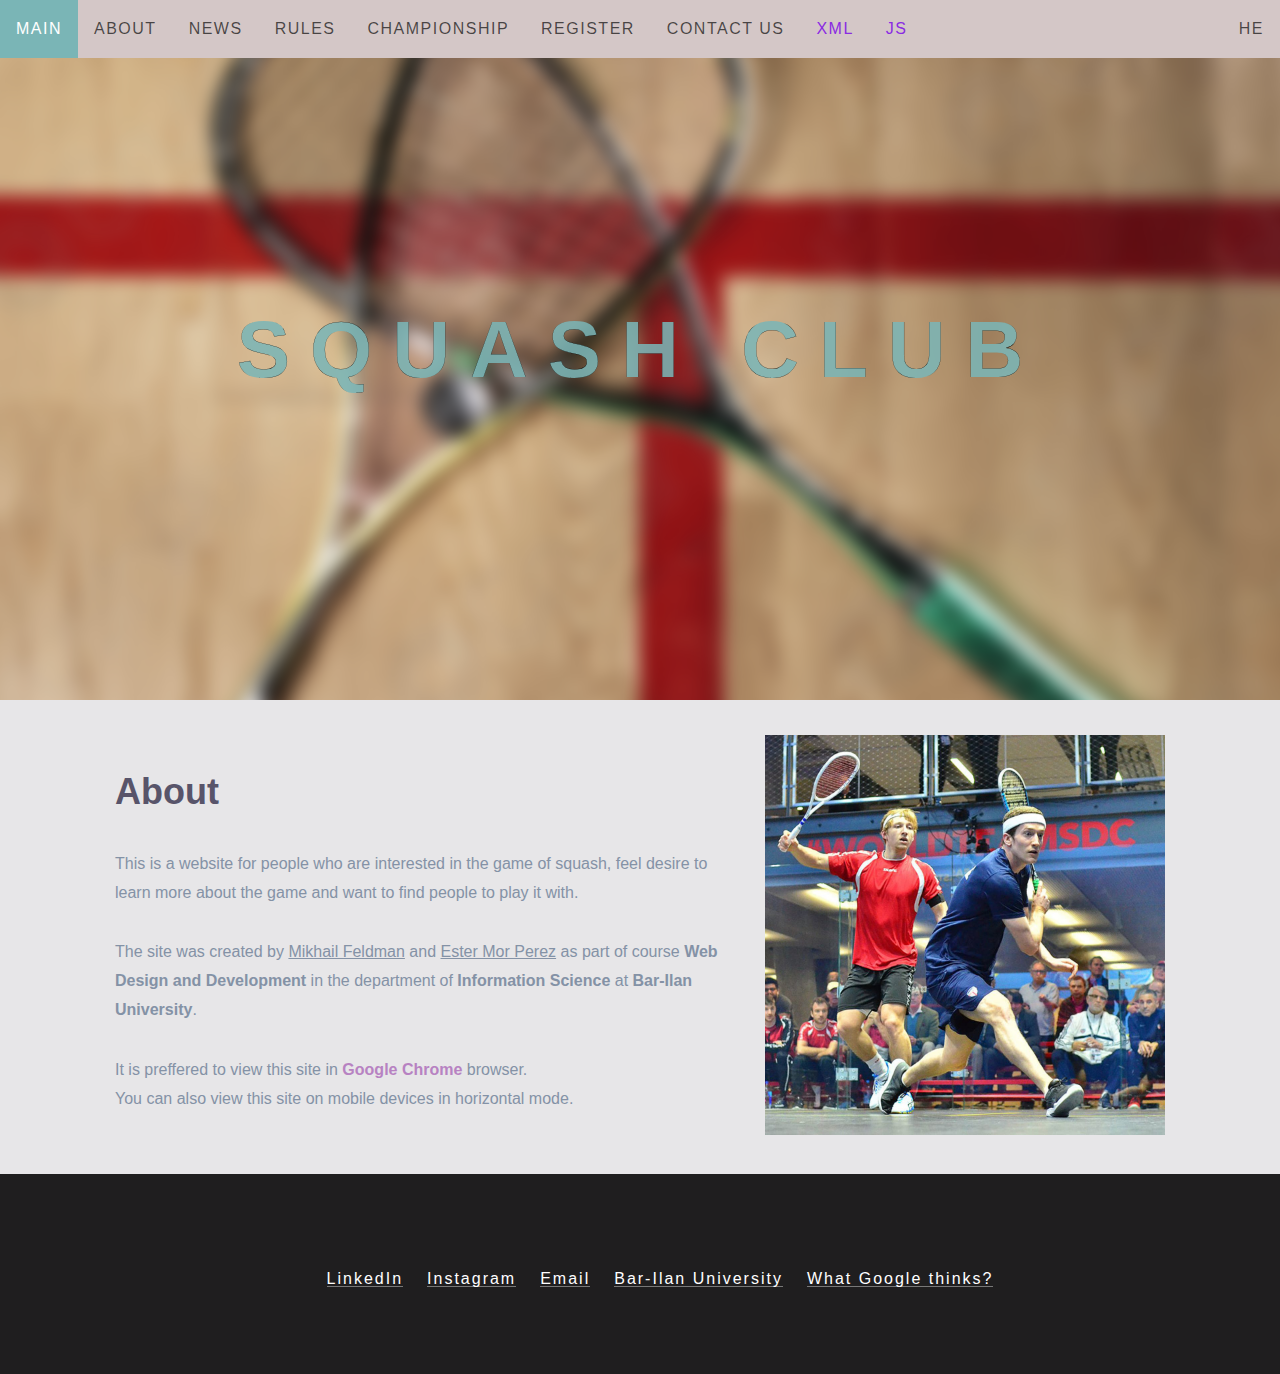
<file: index.html>
<!DOCTYPE html>
<html lang="en">
<head>
    <meta charset="UTF-8">
    <meta http-equiv="X-UA-Compatible" content="IE=edge">
    <meta name="viewport" content="width=device-width, initial-scale=1.0">
    <title>Squash Club site main page</title>
    <link rel="stylesheet" href="css/styles.css">
    <link rel="stylesheet" href="css/header.css">
    <link rel="stylesheet" href="css/footer.css">
    
</head>
<body>
    <ul class="header" id="myheader">
        <li><a class="active" href="#main">MAIN</a></li>
        <li><a href="#about">ABOUT</a></li>
        <li><a href="news.html">NEWS</a></li>
        <li><a href="rules.html">RULES</a></li>
        <li><a href="championship.html">CHAMPIONSHIP</a></li>
        <li><a href="register.html">REGISTER</a></li>
        <li><a href="#contacts">CONTACT US</a></li>
        <li><a style="color:blueviolet"  href="rules_with_xml.html">XML</a></li>
        <li><a style="color:blueviolet"  href="js_task.html">JS</a></li>
        <li class="language"><a href="main_hebrew.html">HE</a></li>
        <li a class="icon" onclick="menu_function()"><div></div><div></div><div></div></li>
    </ul>
    <div class="landing_image_box" id="main">
        <div class="landing_image"> </div>
        <div class="landing_text">
            <h1>SQUASH CLUB</h1>
        </div>
    </div> 

    <div class="bg-gray" id="about">
        <div class="fieldbox two_column_box">
            <div class="two_column_equal">
                <h2 class="heading_title">About</h2>
                <p>This is a website for people who are interested in the game of squash, 
                    feel desire to learn more about the game and 
                    want to find people to play it with. </p>
                <p> The site was created by <u>Mikhail Feldman</u> and <u>Ester Mor Perez</u> as part of course
                    <b>Web Design and Development</b> in the department 
                    of <b>Information Science</b> at <b>Bar-Ilan University</b>. 
                </p>
                <p>It is preffered to view this site in <span style="color:#b782c2"><b>Google&nbsp;Chrome</b></span> browser.<br>
                    You can also view this site on mobile devices in horizontal mode.</p>
            </div>
            <div class="two_column_equal">
                <img src="media/squash_game_1.jpeg" alt="Squash Game" class="align_to_center">
            </div>  
            </div>
    </div>

    <!-- page footer -->
    <div class="bg-black" id="contacts">
        <footer class="footer">
            <ul>
                <li><a href="https://www.linkedin.com/in/mikhail-feldman/">LinkedIn</a></li>
                <li><a href="https://www.instagram.com/donmishgun/">Instagram</a></li>
                <li><a href="mailto:mail@google.com">Email</a></li>
                <li><a href="https://www.biu.ac.il/en">Bar-Ilan University</a></li>
                <li><a href="https://www.google.com/search?q=what+is+the+game+of+squash">What Google thinks?</a>
              </ul>
        </footer>
    </div>
    <script src="js/menu_function.js"></script>
</body>
</html>
</file>
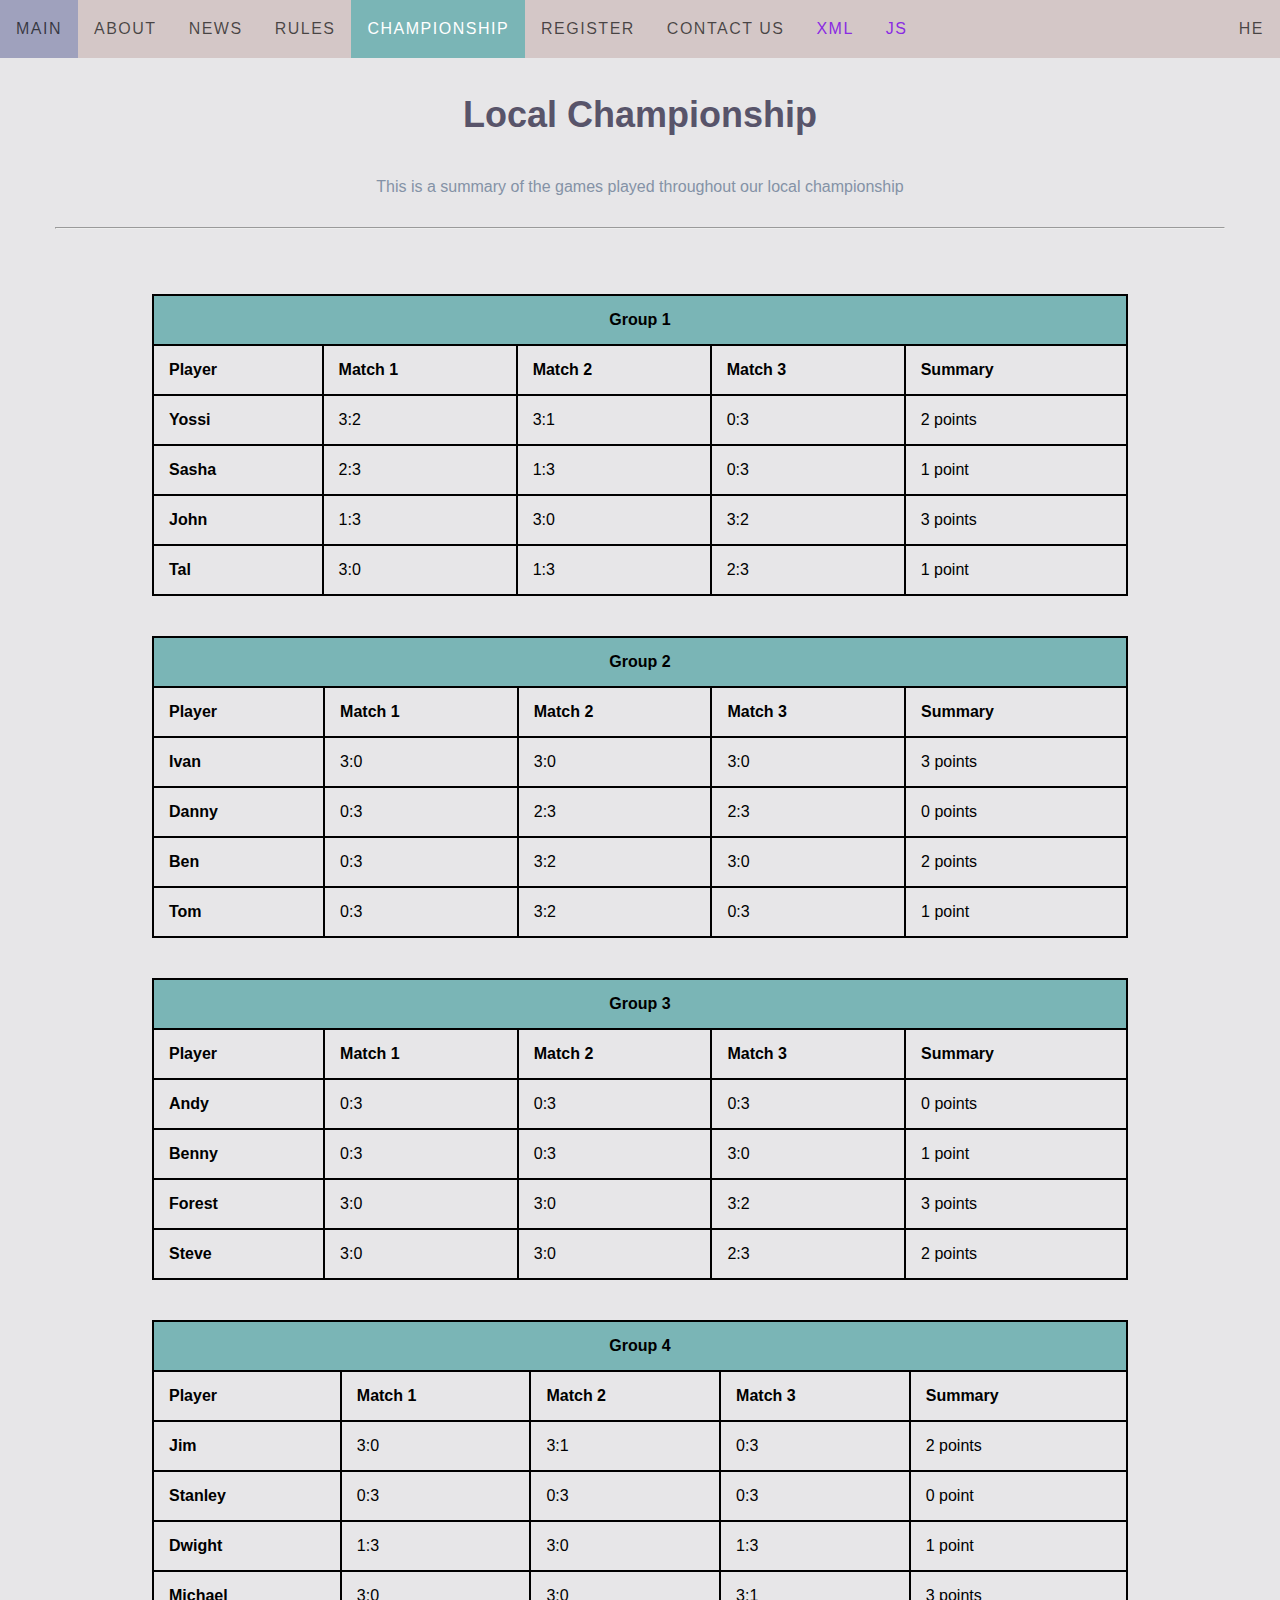
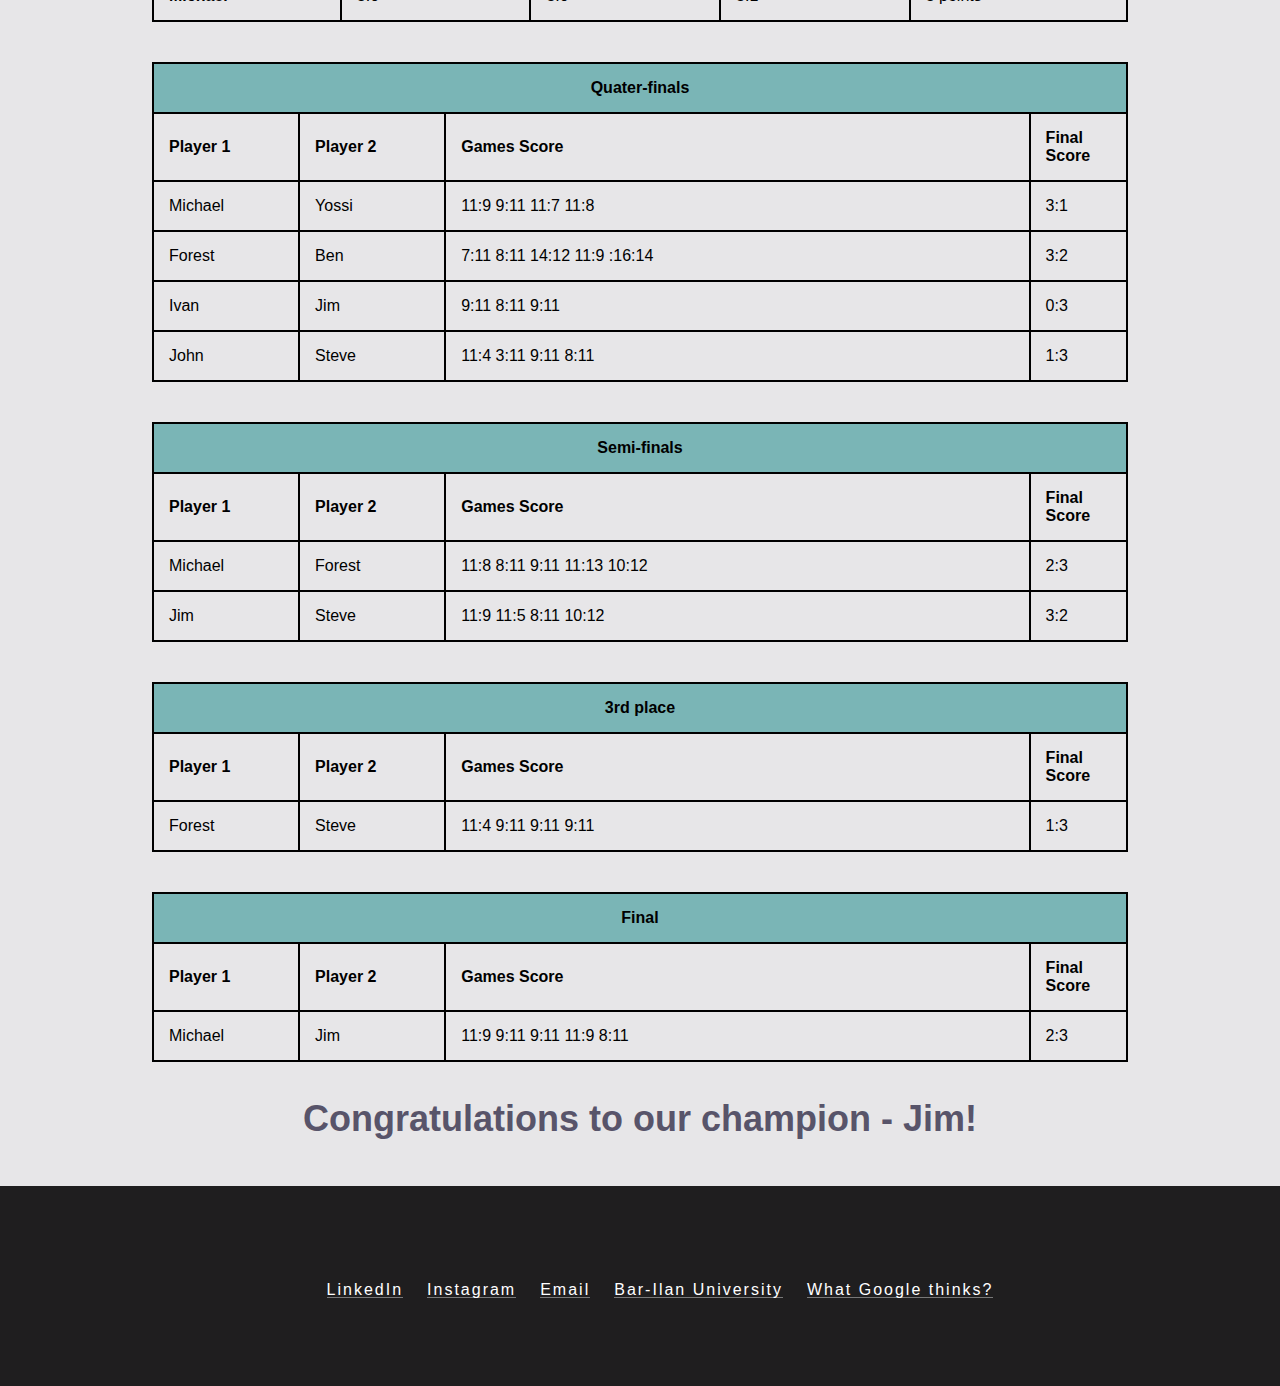
<file: championship.html>
<!DOCTYPE html>
<html lang="en">
<head>
    <meta charset="UTF-8">
    <meta http-equiv="X-UA-Compatible" content="IE=edge">
    <meta name="viewport" content="width=device-width, initial-scale=1.0">
    <title>Championship table</title>
    <link rel="stylesheet" href="css/styles.css">
    <link rel="stylesheet" href="css/header.css">
    <link rel="stylesheet" href="css/footer.css">
</head>
<body>
    <ul class="header" id="myheader">
        <li><a href="index.html">MAIN</a></li>
        <li><a href="index.html#about">ABOUT</a></li>
        <li><a href="news.html">NEWS</a></li>
        <li><a href="rules.html">RULES</a></li>
        <li><a class="active" href="championship.html">CHAMPIONSHIP</a></li>
        <li><a href="register.html">REGISTER</a></li>
        <li><a href="#contacts">CONTACT US</a></li>
        <li><a style="color:blueviolet"  href="rules_with_xml.html">XML</a></li>
        <li><a style="color:blueviolet"  href="js_task.html">JS</a></li>
        <li class="language"><a href="main_hebrew.html">HE</a></li>
        <li a class="icon" onclick="menu_function()"><div></div><div></div><div></div></li>
    </ul>
    <div class="bg-gray" style="margin-top: 58px;"> <!-- added margin-top there to start after header -->
        <div class="fieldbox">
            <h2 class="heading_title" style="text-align:center;">Local Championship</h2>
            <p style="text-align: center;">This is a summary of the games played throughout our local championship</p>
            <hr style="margin: 25px; color:#58546a70;">
        </div>
        <div class="fieldbox">
            <table>
                <tr>
                    <th colspan="5">Group 1</th>
                </tr>
                <tr>
                    <td>Player</td>
                    <td>Match 1</td>
                    <td>Match 2</td>
                    <td>Match 3</td>
                    <td>Summary</td>
                </tr>
                <tr> 
                    <td>Yossi</td>
                    <td>3:2</td>
                    <td>3:1</td>
                    <td>0:3</td>
                    <td>2 points</td>
                </tr>
                <tr>
                    <td>Sasha</td>
                    <td>2:3</td>
                    <td>1:3</td>
                    <td>0:3</td>
                    <td>1 point</td>
                </tr>
                <tr>
                    <td>John</td>
                    <td>1:3</td>
                    <td>3:0</td>
                    <td>3:2</td>
                    <td>3 points</td>
                </tr>
                <tr>
                    <td>Tal</td>
                    <td>3:0</td>
                    <td>1:3</td>
                    <td>2:3</td>
                    <td>1 point</td>
                </tr>
                
            </table>
            <table>
                <tr>
                    <th colspan="5">Group 2</th>
                </tr>
                <tr>
                    <td>Player</td>
                    <td>Match 1</td>
                    <td>Match 2</td>
                    <td>Match 3</td>
                    <td>Summary</td>
                </tr>
                <tr> 
                    <td>Ivan</td>
                    <td>3:0</td>
                    <td>3:0</td>
                    <td>3:0</td>
                    <td>3 points</td>
                </tr>
                <tr>
                    <td>Danny</td>
                    <td>0:3</td>
                    <td>2:3</td>
                    <td>2:3</td>
                    <td>0 points</td>
                </tr>
                <tr>
                    <td>Ben</td>
                    <td>0:3</td>
                    <td>3:2</td>
                    <td>3:0</td>
                    <td>2 points</td>
                </tr>
                <tr>
                    <td>Tom</td>
                    <td>0:3</td>
                    <td>3:2</td>
                    <td>0:3</td>
                    <td>1 point</td>
                </tr>
            </table>
            <table>
                <tr>
                    <th colspan="5">Group 3</th>
                </tr>
                <tr>
                    <td>Player</td>
                    <td>Match 1</td>
                    <td>Match 2</td>
                    <td>Match 3</td>
                    <td>Summary</td>
                </tr>
                <tr> 
                    <td>Andy</td>
                    <td>0:3</td>
                    <td>0:3</td>
                    <td>0:3</td>
                    <td>0 points</td>
                </tr>
                <tr>
                    <td>Benny</td>
                    <td>0:3</td>
                    <td>0:3</td>
                    <td>3:0</td>
                    <td>1 point</td>
                </tr>
                <tr>
                    <td>Forest</td>
                    <td>3:0</td>
                    <td>3:0</td>
                    <td>3:2</td>
                    <td>3 points</td>
                </tr>
                <tr>
                    <td>Steve</td>
                    <td>3:0</td>
                    <td>3:0</td>
                    <td>2:3</td>
                    <td>2 points</td>
                </tr>
            </table>
            <table>
                <tr>
                    <th colspan="5">Group 4</th>
                </tr>
                <tr>
                    <td>Player</td>
                    <td>Match 1</td>
                    <td>Match 2</td>
                    <td>Match 3</td>
                    <td>Summary</td>
                </tr>
                <tr> 
                    <td>Jim</td>
                    <td>3:0</td>
                    <td>3:1</td>
                    <td>0:3</td>
                    <td>2 points</td>
                </tr>
                <tr>
                    <td>Stanley</td>
                    <td>0:3</td>
                    <td>0:3</td>
                    <td>0:3</td>
                    <td>0 point</td>
                </tr>
                <tr>
                    <td>Dwight</td>
                    <td>1:3</td>
                    <td>3:0</td>
                    <td>1:3</td>
                    <td>1 point</td>
                </tr>
                <tr>
                    <td>Michael</td>
                    <td>3:0</td>
                    <td>3:0</td>
                    <td>3:1</td>
                    <td>3 points</td>
                </tr>
            </table>
            <table class="finals_table">
                <tr>
                    <th colspan="4">Quater-finals</th>
                </tr>
                <tr>
                    <td>Player 1</td>
                    <td>Player 2</td>
                    <td>Games Score</td>
                    <td>Final Score</td>
                </tr>
                <tr>
                    <td>Michael</td>
                    <td>Yossi</td>
                    <td>11:9 9:11 11:7 11:8</td>
                    <td>3:1</td>
                </tr>
                <tr>
                    <td>Forest</td>
                    <td>Ben</td>
                    <td>7:11 8:11 14:12 11:9 :16:14</td>
                    <td>3:2</td>
                </tr>
                <tr>
                    <td>Ivan</td>
                    <td>Jim</td>
                    <td>9:11 8:11 9:11</td>
                    <td>0:3</td>
                </tr>
                <tr>
                    <td>John</td>
                    <td>Steve</td>
                    <td>11:4 3:11 9:11 8:11</td>
                    <td>1:3</td>
                </tr>
            </table>
            <table class="finals_table">
                <tr>
                    <th colspan="4">Semi-finals</th>
                </tr>
                <tr>
                    <td>Player 1</td>
                    <td>Player 2</td>
                    <td>Games Score</td>
                    <td>Final Score</td>
                </tr>
                <tr>
                    <td>Michael</td>
                    <td>Forest</td>
                    <td>11:8 8:11 9:11 11:13 10:12</td>
                    <td>2:3</td>
                </tr>
                <tr>
                    <td>Jim</td>
                    <td>Steve</td>
                    <td>11:9 11:5 8:11 10:12 </td>
                    <td>3:2</td>
                </tr>
            </table>
            <table class="finals_table">
                <tr>
                    <th colspan="4">3rd place</th>
                </tr>
                <tr>
                    <td>Player 1</td>
                    <td>Player 2</td>
                    <td>Games Score</td>
                    <td>Final Score</td>
                </tr>
                <tr>
                    <td>Forest</td>
                    <td>Steve</td>
                    <td>11:4 9:11 9:11 9:11</td>
                    <td>1:3</td>
                </tr>
            </table>
            <table class="finals_table">
                <tr>
                    <th colspan="4">Final</th>
                </tr>
                <tr>
                    <td>Player 1</td>
                    <td>Player 2</td>
                    <td>Games Score</td>
                    <td>Final Score</td>
                </tr>
                <tr>
                    <td>Michael</td>
                    <td>Jim</td>
                    <td>11:9 9:11 9:11 11:9 8:11</td>
                    <td>2:3</td>
                </tr>
            </table>
        </div>
        <div class="fieldbox" style="padding-bottom: 30px;">
            <h2 class="heading_title" style="text-align:center;">Congratulations to our champion - Jim!</h2>
        </div>
    </div>
    <!-- page footer -->
    <div class="bg-black" id="contacts">
        <footer class="footer">
            <ul>
                <li><a href="https://www.linkedin.com/in/mikhail-feldman/">LinkedIn</a></li>
                <li><a href="https://www.instagram.com/donmishgun/">Instagram</a></li>
                <li><a href="mailto:mail@google.com">Email</a></li>
                <li><a href="https://www.biu.ac.il/en">Bar-Ilan University</a></li>
                <li><a href="https://www.google.com/search?q=what+is+the+game+of+squash">What Google thinks?</a>
              </ul>
        </footer>
    </div>
    <script src="js/menu_function.js"></script>
</body>
</html>
</file>
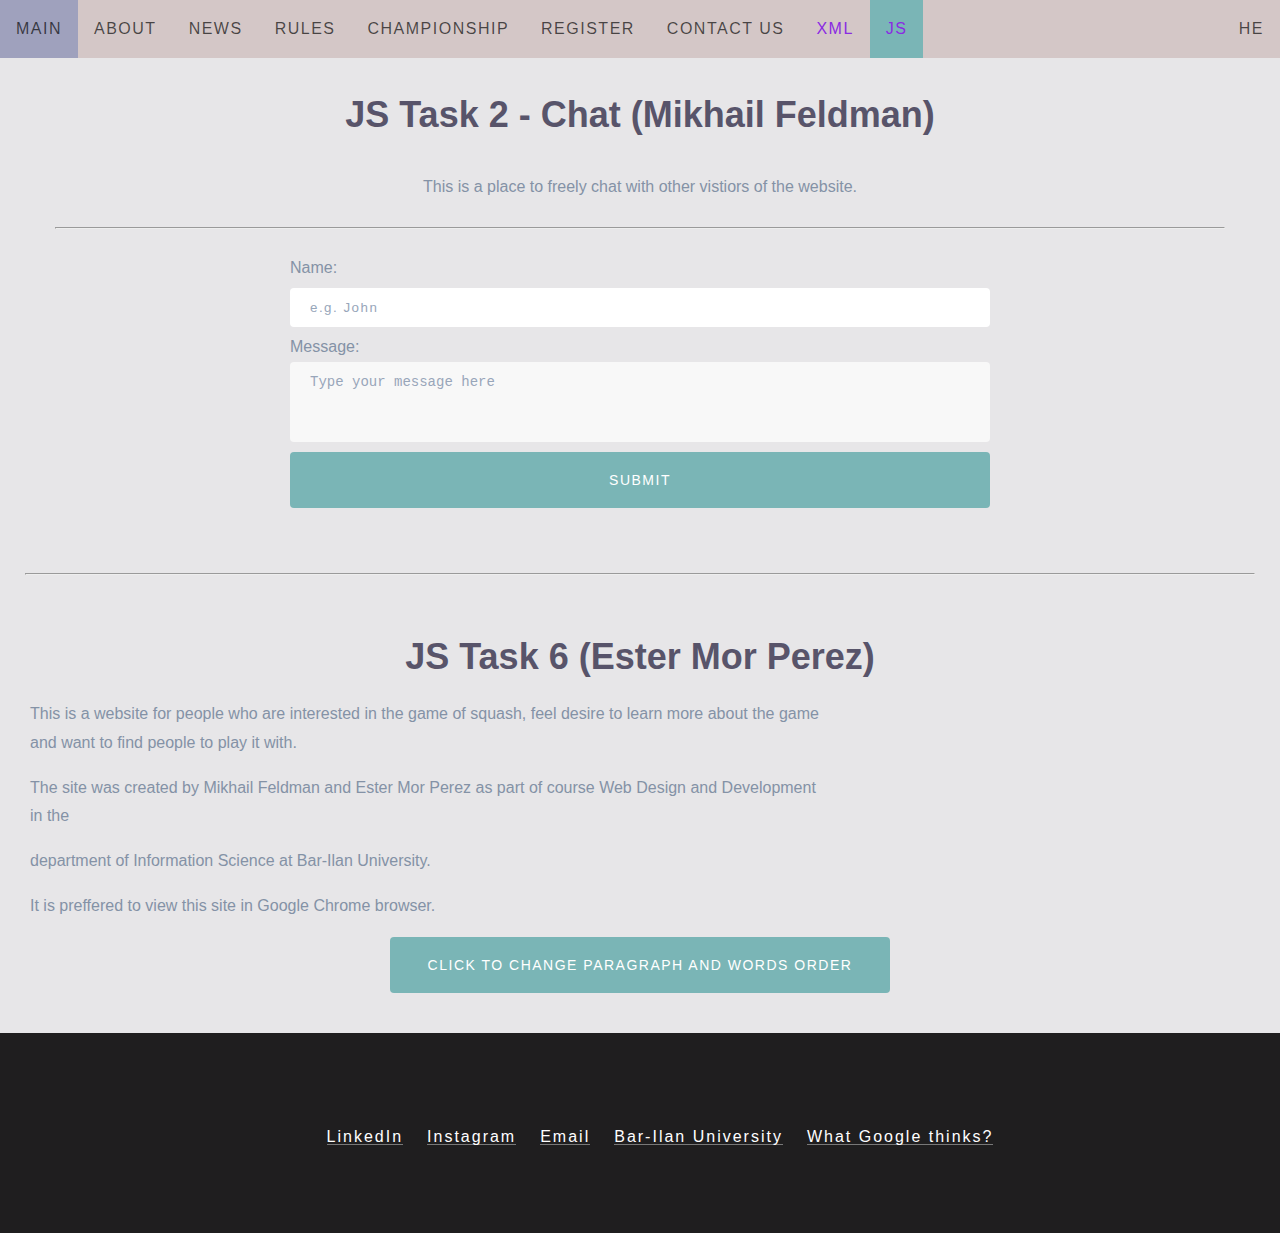
<file: js_task.html>
<!DOCTYPE html>
<html lang="en">
<head>
    <meta charset="UTF-8">
    <meta http-equiv="X-UA-Compatible" content="IE=edge">
    <meta name="viewport" content="width=device-width, initial-scale=1.0">
    <title>JS tasks</title>
    <link rel="stylesheet" href="css/styles.css">
    <link rel="stylesheet" href="css/header.css">
    <link rel="stylesheet" href="css/footer.css">
    <link rel="stylesheet" href="css/forms.css">
    <link rel="stylesheet" href="css/js_page_style.css">
</head>
<body>
    <ul class="header" id="myheader">
        <li><a href="index.html">MAIN</a></li>
        <li><a href="index.html#about">ABOUT</a></li>
        <li><a href="news.html">NEWS</a></li>
        <li><a href="rules.html">RULES</a></li>
        <li><a href="championship.html">CHAMPIONSHIP</a></li>
        <li><a href="register.html">REGISTER</a></li>
        <li><a href="#contacts">CONTACT US</a></li>
        <li><a style="color:blueviolet" href="rules_with_xml.html">XML</a></li>
        <li><a style="color:blueviolet" class="active" href="js_task.html">JS</a></li>
        <li class="language"><a href="main_hebrew.html">HE</a></li>
        <li a class="icon" onclick="menu_function()"><div></div><div></div><div></div></li>

    </ul>

    <!-- field with general information -->
    <div class="bg-gray" style="margin-top: 58px;  min-height: 75vh;"> <!-- added margin-top there to start after header -->
        <div class="fieldbox">
            <h2 class="heading_title" style="text-align:center;"> JS Task 2 - Chat (Mikhail Feldman)</h2>
            <p style="text-align: center;">This is a place to freely chat with other vistiors of the website.</p>
            <hr style="margin: 25px; color:#58546a70;">
        </div>
        <div class="fieldbox">
            <form id="chatform" class="form1" method="GET"> 
                <label for=chat_name>Name: </label> 
                <input type="text" name=chat_name id=chat_name maxlength="20" title="e.g. John" placeholder="e.g. John" required /> <br> 
                <label for="chatmessage">Message:</label>
                <textarea id=chatmessage name="chatmessage" placeholder="Type your message here" required></textarea>
                <!-- <button id=sendchatmessage>SEND</button> -->
                <input type=submit value="SUBMIT" id="submit_main_form" />
            </form>
            <div class="chatlog" id=chatlog>
            </div>
        </div>
        <hr style="margin: 25px; color:#58546a70;">
        <div class="fieldbox">
            <h2 class="heading_title" style="text-align:center;">JS Task 6 (Ester Mor Perez)</h2>
        <div id="con" class="longtext" style="max-width: 800px;">
                <p style="padding-top:0px;"> This is a website for people who are interested in the game of squash, feel desire to learn more about the game and want to find people to play it with.</p>
                <p style="padding-top:0px;"> The site was created by Mikhail Feldman and Ester Mor Perez as part of course Web Design and Development in the </p>
                <p style="padding-top:0px;"> department of Information Science at Bar-Ilan University. </p>
                <p style="padding-top:0px;"> It is preffered to view this site in Google Chrome browser. </p>
            </div>
            <div style="text-align: center;"> 
                <button class="taskbutton" onclick=reverseChildren(con)>CLICK TO CHANGE PARAGRAPH AND WORDS ORDER</button> 
            </div>
        </div>
    </div>
    <!-- page footer -->
    <div class="bg-black" id="contacts">
        <footer class="footer">
            <ul>
                <li><a href="https://www.linkedin.com/in/mikhail-feldman/">LinkedIn</a></li>
                <li><a href="https://www.instagram.com/donmishgun/">Instagram</a></li>
                <li><a href="mailto:mail@google.com">Email</a></li>
                <li><a href="https://www.biu.ac.il/en">Bar-Ilan University</a></li>
                <li><a href="https://www.google.com/search?q=what+is+the+game+of+squash">What Google thinks?</a>
                </ul>
        </footer>
    </div>
    <script src="js/js_task2.js"></script>
    <script src="js/js_task6.js"></script>
    <script src="js/menu_function.js"></script>

</body>
</html>
</file>
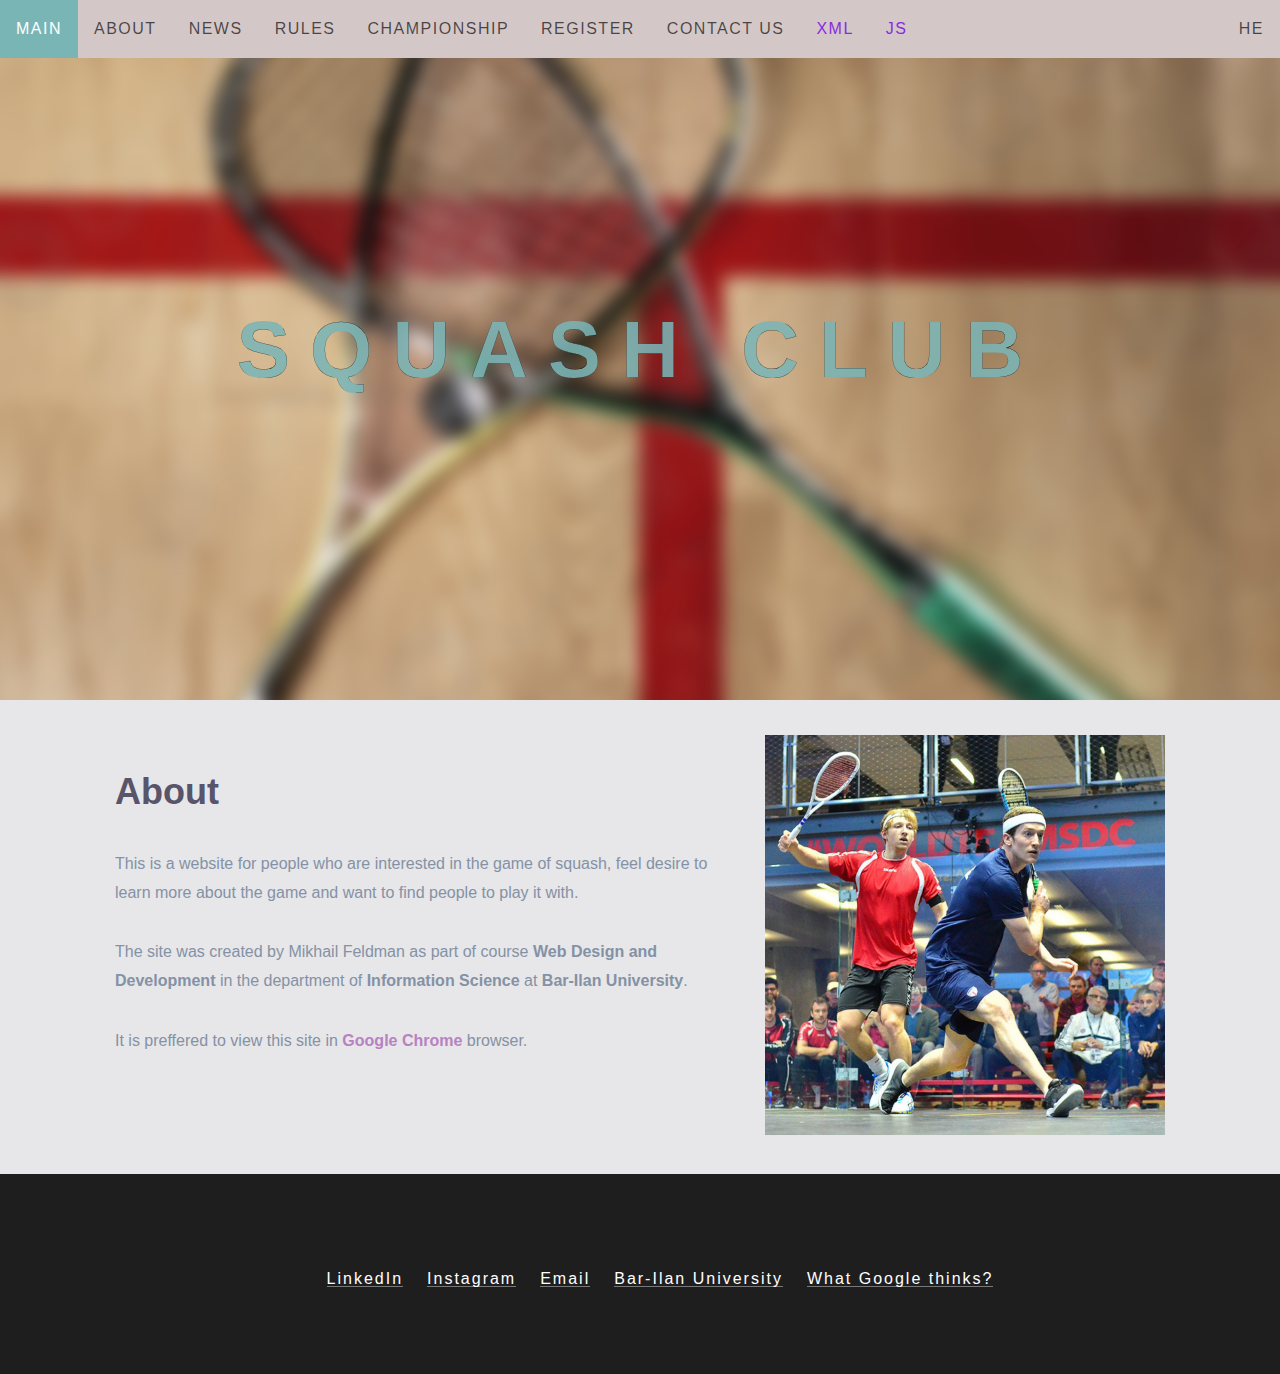
<file: main.html>
<!DOCTYPE html>
<html lang="en">
<head>
    <meta charset="UTF-8">
    <meta http-equiv="X-UA-Compatible" content="IE=edge">
    <meta name="viewport" content="width=device-width, initial-scale=1.0">
    <title>Squash Club site main page</title>
    <link rel="stylesheet" href="css/styles.css">
    <link rel="stylesheet" href="css/header.css">
    <link rel="stylesheet" href="css/footer.css">
    
</head>
<body>
    <ul class="header">
        <li><a class="active" href="#main">MAIN</a></li>
        <li><a href="#about">ABOUT</a></li>
        <li><a href="news.html">NEWS</a></li>
        <li><a href="rules.html">RULES</a></li>
        <li><a href="championship.html">CHAMPIONSHIP</a></li>
        <li><a href="register.html">REGISTER</a></li>
        <li><a href="#contacts">CONTACT US</a></li>
        <li><a style="color:blueviolet"  href="rules_with_xml.html">XML</a></li>
        <li><a style="color:blueviolet"  href="js_task.html">JS</a></li>
        <li style="float:right"><a href="main_hebrew.html">HE</a></li>
    </ul>
    <div class="landing_image_box" id="main">
        <div class="landing_image"> </div>
        <div class="landing_text">
            <h1>SQUASH CLUB</h1>
        </div>
    </div> 

    <div class="bg-gray" id="about">
        <div class="fieldbox two_column_box">
            <div class="two_column_equal">
                <h2 class="heading_title">About</h2>
                <p>This is a website for people who are interested in the game of squash, 
                    feel desire to learn more about the game and 
                    want to find people to play it with. </p>
                <p> The site was created by Mikhail Feldman as part of course
                    <b>Web Design and Development</b> in the department 
                    of <b>Information Science</b> at <b>Bar-Ilan University</b>. 
                </p>
                <p>It is preffered to view this site in <span style="color:#b782c2"><b>Google&nbsp;Chrome</b></span> browser.</p>
            </div>
            <div class="two_column_equal">
                <img src="media/squash_game_1.jpeg" alt="Squash Game" class="align_to_center">
            </div>  
            </div>
    </div>

    <!-- page footer -->
    <div class="bg-black" id="contacts">
        <footer class="footer">
            <ul>
                <li><a href="https://www.linkedin.com/in/mikhail-feldman/">LinkedIn</a></li>
                <li><a href="https://www.instagram.com/donmishgun/">Instagram</a></li>
                <li><a href="mailto:mail@google.com">Email</a></li>
                <li><a href="https://www.biu.ac.il/en">Bar-Ilan University</a></li>
                <li><a href="https://www.google.com/search?q=what+is+the+game+of+squash">What Google thinks?</a>
              </ul>
        </footer>
    </div>

</body>
</html>
</file>
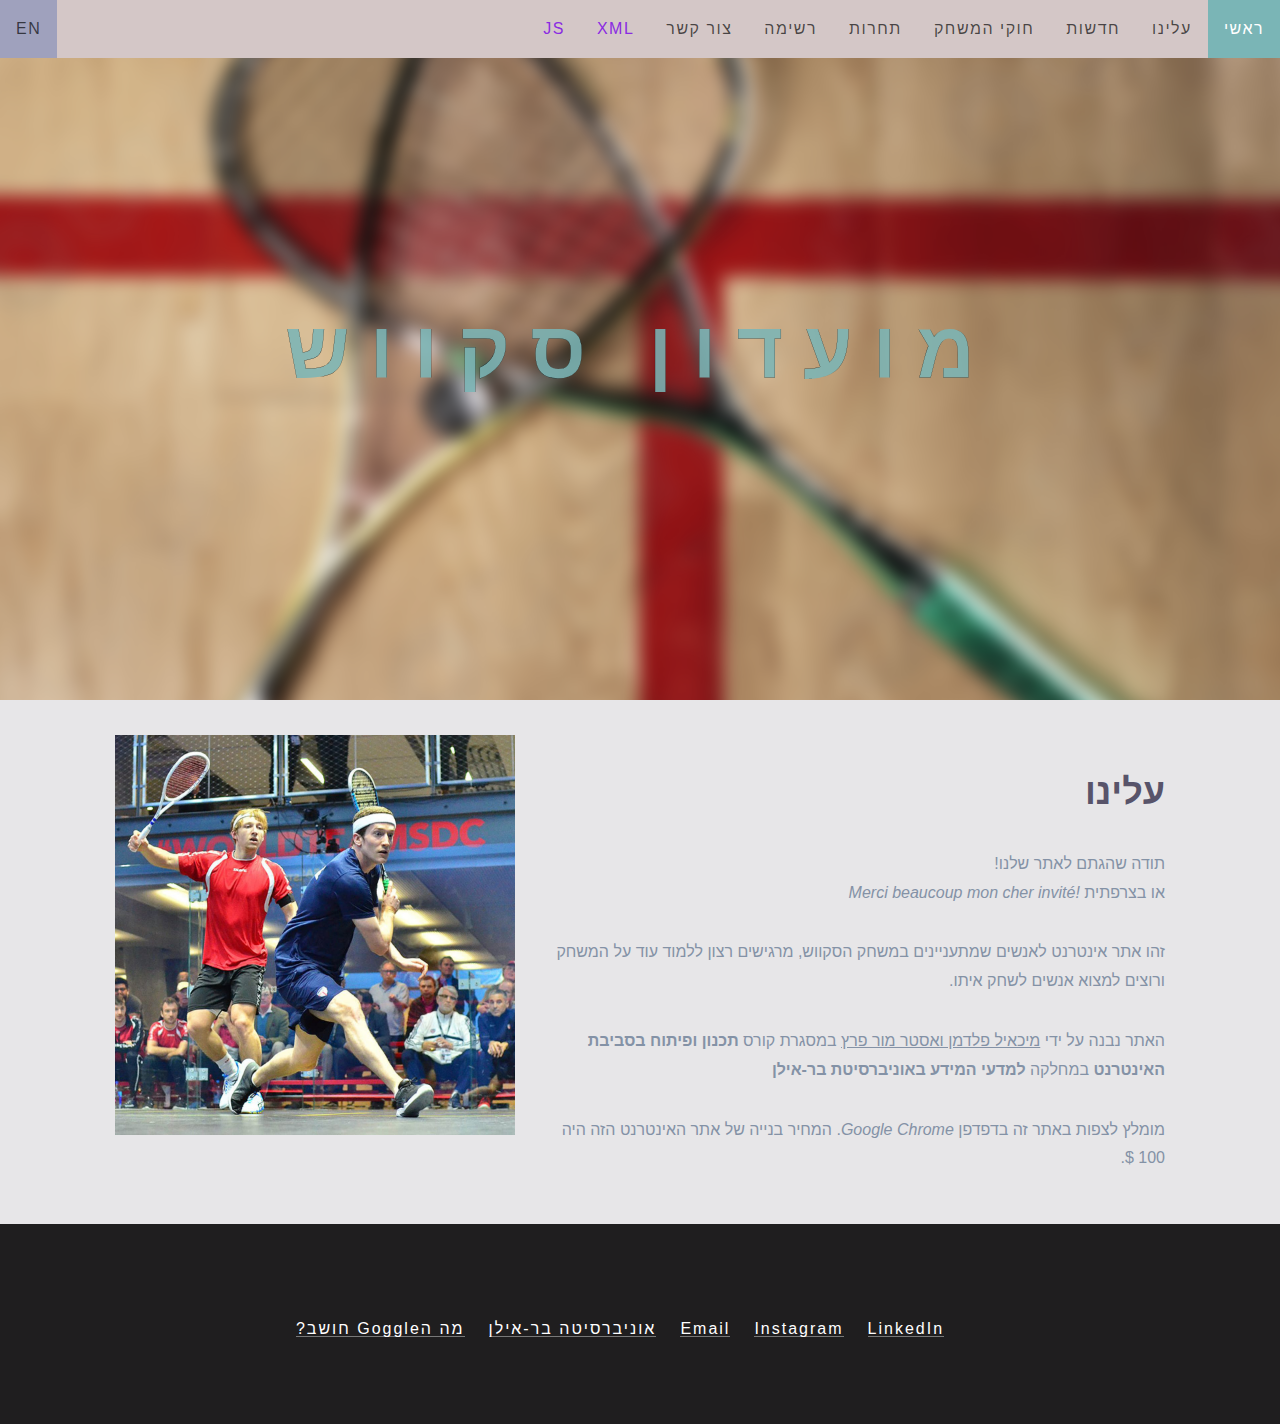
<file: main_hebrew.html>
<!DOCTYPE html>
<html lang="he" dir="rtl">
<head>
    <meta charset="UTF-8">
    <meta http-equiv="X-UA-Compatible" content="IE=edge">
    <meta name="viewport" content="width=device-width, initial-scale=1.0">
    <title>מועדון סקווש</title>
    <link rel="stylesheet" href="css/styles.css">
    <link rel="stylesheet" href="css/header.css">
    <link rel="stylesheet" href="css/footer.css">
</head>
<body>
    <ul class="header hebrew_menu" id="myheader" >
        <li><a class="active" href="main_hebrew.html">ראשי</a></li>
        <li><a href="#about">עלינו</a></li>
        <li><a href="news.html">חדשות</a></li>
        <li><a href="rules.html">חוקי המשחק</a></li>
        <li><a href="championship.html">תחרות</a></li>
        <li><a href="register.html">רשימה</a></li>
        <li><a href="#contacts">צור קשר</a></li>
        <li><a style="color:blueviolet" href="rules_with_xml.html">XML</a></li>
        <li><a style="color:blueviolet"  href="js_task.html">JS</a></li>
        <li class="left_object"><a href="index.html">EN</a></li>
        <li a class="icon left_object"  onclick="menu_function()"><div></div><div></div><div></div></li>
    </ul>
    <!-- <ul class="header" id="myheader">
        <li><a class="active" href="#main">MAIN</a></li>
        <li><a href="#about">ABOUT</a></li>
        <li><a href="news.html">NEWS</a></li>
        <li><a href="rules.html">RULES</a></li>
        <li><a href="championship.html">CHAMPIONSHIP</a></li>
        <li><a href="register.html">REGISTER</a></li>
        <li><a href="#contacts">CONTACT US</a></li>
        <li><a style="color:blueviolet"  href="rules_with_xml.html">XML</a></li>
        <li><a style="color:blueviolet"  href="js_task.html">JS</a></li>
        <li class="language"><a href="main_hebrew.html">HE</a></li>
        <li a class="icon" onclick="menu_function()"><div></div><div></div><div></div></li>
    </ul> -->
    <div class="landing_image_box" id="main">
        <div class="landing_image"> </div>
        <div class="landing_text">
            <h1>מועדון סקווש</h1>
        </div>
    </div>
    <div class="bg-gray" id="about">
        
        <div class="fieldbox two_column_box">
            <div class="two_column_equal">
                <h2 class="heading_title">עלינו</h2>
                <p>תודה שהגתם לאתר שלנו!<br> או בצרפתית <bdo dir=ltr lang="fr"><i>Merci beaucoup mon cher invité!</i></bdo></p>
                <p>זהו אתר אינטרנט לאנשים שמתעניינים במשחק הסקווש, מרגישים רצון ללמוד עוד על המשחק ורוצים למצוא אנשים לשחק איתו.</p>
                <p> האתר נבנה על ידי <u>מיכאיל פלדמן ואסטר מור פרץ</u> במסגרת קורס <b> תכנון ופיתוח בסביבת האינטרנט </b>במחלקה<b> למדעי המידע באוניברסיטת בר-אילן</b>
                </p>
                <p>מומלץ לצפות באתר זה בדפדפן <i>Google&nbsp;Chrome</i>. 
                 המחיר בנייה של אתר האינטרנט הזה היה 100 &lrm;$. </p>
            </div>
            <div class="two_column_equal">
                <img src="media/squash_game_1.jpeg" alt="משחק סקווש" class="align_to_center">
            </div>  
            </div>
    </div> 
    <!-- page footer -->
    <div class="bg-black" id="contacts">
        <footer class="footer">
            <ul>
                <li><a href="https://www.linkedin.com/in/mikhail-feldman/">LinkedIn</a></li>
                <li><a href="https://www.instagram.com/donmishgun/">Instagram</a></li>
                <li><a href="mailto:mail@google.com">Email</a></li>
                <li><a href="https://www.biu.ac.il/en">אוניברסיטה בר-אילן</a></li>
                <li><a href="https://www.google.com/search?q=what+is+the+game+of+squash">מה הGoggle חושב?</a>
              </ul>
        </footer>
    </div>
    <script src="js/menu_function.js"></script>
</body>
</html>
</file>
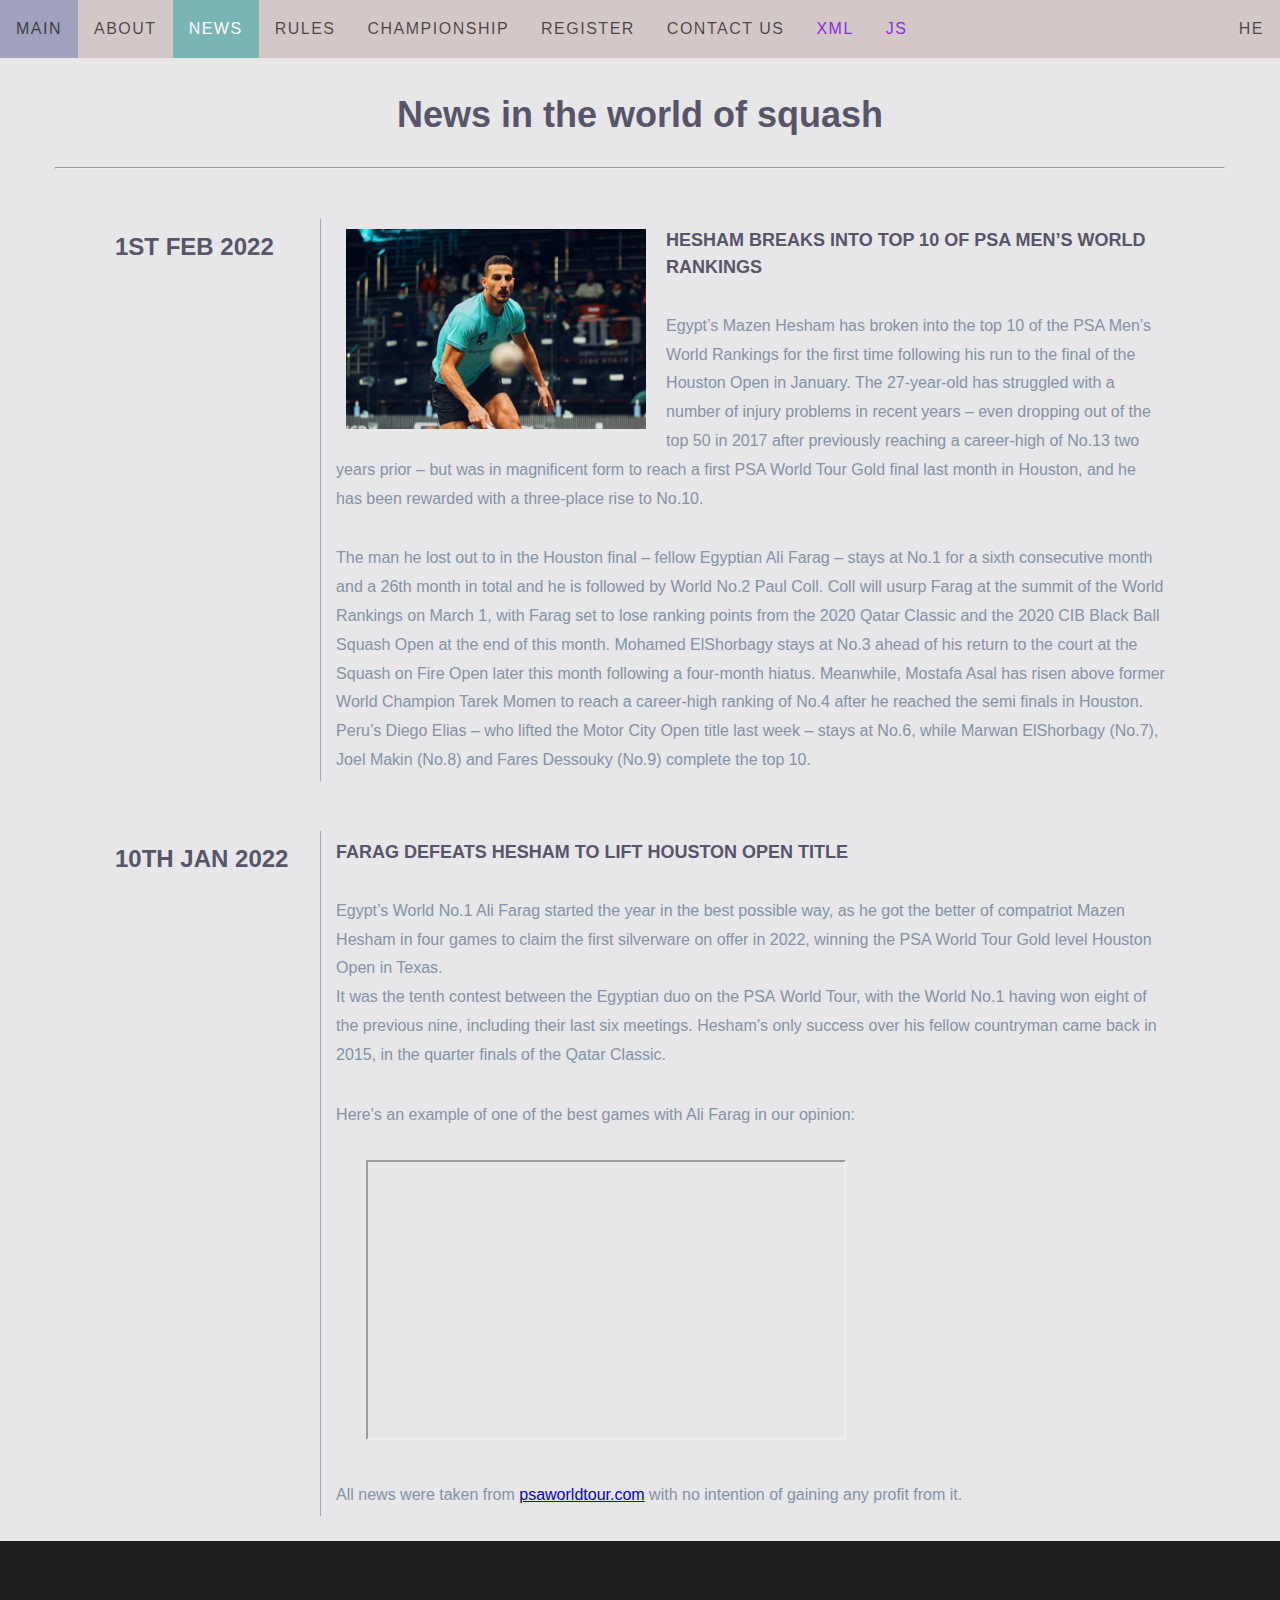
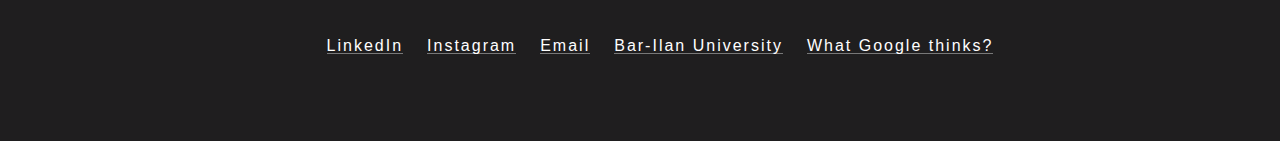
<file: news.html>
<!DOCTYPE html>
<html lang="en">
<head>
    <meta charset="UTF-8">
    <meta http-equiv="X-UA-Compatible" content="IE=edge">
    <meta name="viewport" content="width=device-width, initial-scale=1.0">
    <title>News in Squash World</title>
    <link rel="stylesheet" href="css/styles.css">
    <link rel="stylesheet" href="css/header.css">
    <link rel="stylesheet" href="css/footer.css">
</head>
<body>
    <ul class="header" id="myheader">
        <li><a href="index.html">MAIN</a></li>
        <li><a href="index.html#about">ABOUT</a></li>
        <li><a class="active" href="news.html">NEWS</a></li>
        <li><a href="rules.html">RULES</a></li>
        <li><a href="championship.html">CHAMPIONSHIP</a></li>
        <li><a href="register.html">REGISTER</a></li>
        <li><a href="#contacts">CONTACT US</a></li>
        <li><a style="color:blueviolet"  href="rules_with_xml.html">XML</a></li>
        <li><a style="color:blueviolet"  href="js_task.html">JS</a></li>
        <li class="language"><a href="main_hebrew.html">HE</a></li>
        <li a class="icon" onclick="menu_function()"><div></div><div></div><div></div></li>
    </ul>
    <div class="bg-gray" style="margin-top: 58px;"> <!-- added margin-top there to start after header -->
        <div class="fieldbox">
            <h2 class="heading_title" style="text-align:center;">News in the world of squash</h2>
            <hr style="margin: 25px; color:#58546a70;">
        </div>
        <div class="fieldbox two_column_box" style="flex-wrap: wrap;" id="news_1">
            <div class="left_small_column">
                <h2 class="heading_date">1ST FEB 2022</h2>
            </div>
            <div class="vertical-row"></div>
            <div class="right_big_column">
                <img src="media/news_1.jpeg" alt="Hesham on squash court" class="align_with_text">
                    <h3 class="heading_title">HESHAM BREAKS INTO TOP 10 OF PSA MEN’S WORLD RANKINGS</h3>
                    <p>Egypt’s Mazen Hesham has broken into the top 10 of the PSA Men’s World Rankings
                    for the first time following his run to the final of the Houston Open in January.
                    The 27-year-old has struggled with a number of injury problems in recent years
                    – even dropping out of the top 50 in 2017 after previously reaching a career-high of No.13
                    two years prior – but was in magnificent form to reach a first PSA World Tour Gold
                    final last month in Houston, and he has been rewarded with a three-place rise to No.10.</p>
                    <p>The man he lost out to in the Houston final – fellow Egyptian Ali Farag – stays at No.1 
                    for a sixth consecutive month and a 26th month in total and he is followed by World No.2 Paul Coll. Coll will usurp Farag at the summit of the World Rankings on March 1, 
                    with Farag set to lose ranking points from the 2020 Qatar Classic and the 2020 CIB Black Ball Squash Open at the end of this month.
                    Mohamed ElShorbagy stays at No.3 ahead of his return to the court at the Squash on Fire Open later this month following a four-month hiatus.
                    Meanwhile, Mostafa Asal has risen above former World Champion Tarek Momen to reach a career-high ranking of No.4 after he reached the semi finals in Houston.
                    Peru’s Diego Elias – who lifted the Motor City Open title last week – stays at No.6, 
                    while Marwan ElShorbagy (No.7), Joel Makin (No.8) and Fares Dessouky (No.9) complete the top 10.</p> 
            </div> 
            <div class="breakrow"></div>
            <div class="left_small_column">
                <h2 class="heading_date">10TH JAN 2022</h2>
            </div>
            <div class="vertical-row"></div>
            <div class="right_big_column">
                <h3 class="heading_title">FARAG DEFEATS HESHAM TO LIFT HOUSTON OPEN TITLE</h3>
                <p>Egypt’s World No.1 Ali Farag started the year in the best possible way,
                        as he got the better of compatriot Mazen Hesham in four games to claim 
                        the first silverware on offer in 2022, winning the PSA World Tour Gold level 
                        Houston Open in Texas.
                <br>It was the tenth contest between the Egyptian duo 
                    on the PSA&nbsp;World&nbsp;Tour, with the World No.1 having won eight of the previous nine, including their last six meetings. Hesham’s only success over his fellow countryman came back in 2015, in the quarter finals of the Qatar Classic.
                </p>
                <p>Here's an example of one of the best games with Ali Farag in our opinion:</p>
                <p style="margin-left: 30px;">
                    <iframe 
                            width="480" 
                            height="280" 
                            src="https://www.youtube.com/embed/eIjFVTgFSdQ" 
                            title="YouTube video player" 
                            allow="clipboard-write; encrypted-media; gyroscope; picture-in-picture" 
                            allowfullscreen>
                    </iframe>
                </p>
                <p>All news were taken from <a href="https://psaworldtour.com/news">psaworldtour.com</a> with no intention of gaining any profit from it.</p>
            </div>
        </div>

   
    </div>

        <!-- page footer -->
        <div class="bg-black" id="contacts">
            <footer class="footer">
                <ul>
                    <li><a href="https://www.linkedin.com/in/mikhail-feldman/">LinkedIn</a></li>
                    <li><a href="https://www.instagram.com/donmishgun/">Instagram</a></li>
                    <li><a href="mailto:mail@google.com">Email</a></li>
                    <li><a href="https://www.biu.ac.il/en">Bar-Ilan University</a></li>
                    <li><a href="https://www.google.com/search?q=what+is+the+game+of+squash">What Google thinks?</a>
                  </ul>
            </footer>
        </div>
    <script src="js/menu_function.js"></script>
</body>
</html>
</file>
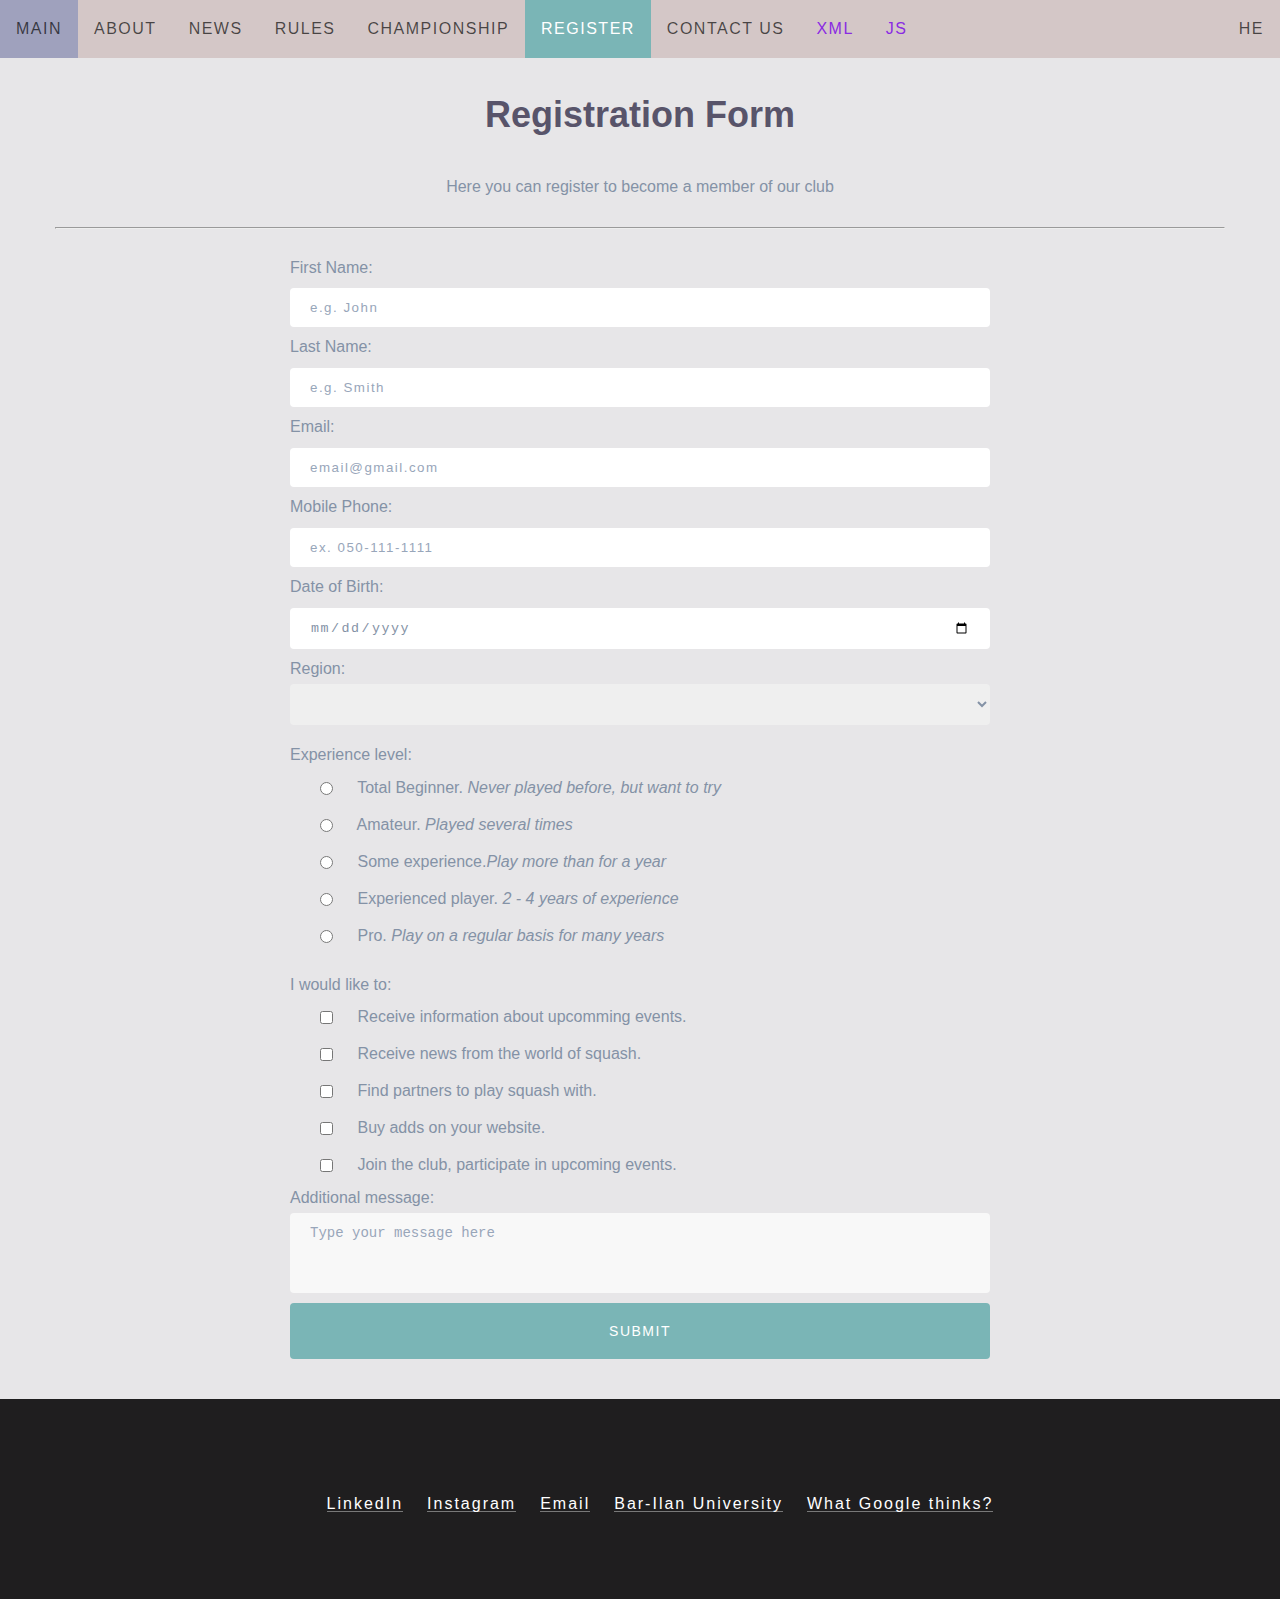
<file: register.html>
<!DOCTYPE html>
<html lang="en">
<head>
    <meta charset="UTF-8">
    <meta http-equiv="X-UA-Compatible" content="IE=edge">
    <meta name="viewport" content="width=device-width, initial-scale=1.0">
    <title>Register form</title>
    <link rel="stylesheet" href="css/styles.css">
    <link rel="stylesheet" href="css/header.css">
    <link rel="stylesheet" href="css/footer.css">
    <link rel="stylesheet" href="css/forms.css">
</head>

    <body>
        <ul class="header" id="myheader">
            <li><a href="index.html">MAIN</a></li>
            <li><a href="index.html#about">ABOUT</a></li>
            <li><a href="news.html">NEWS</a></li>
            <li><a href="rules.html">RULES</a></li>
            <li><a href="championship.html">CHAMPIONSHIP</a></li>
            <li><a class="active" href="register.html">REGISTER</a></li>
            <li><a href="#contacts">CONTACT US</a></li>
            <li><a style="color:blueviolet"  href="rules_with_xml.html">XML</a></li>
            <li><a style="color:blueviolet"  href="js_task.html">JS</a></li>
            <li class="language"><a href="main_hebrew.html">HE</a></li>
            <li a class="icon" onclick="menu_function()"><div></div><div></div><div></div></li>
        </ul>
    
        <div class="bg-gray" style="margin-top: 58px;"> <!-- added margin-top there to start after header -->
            <div class="fieldbox">
                <h2 class="heading_title" style="text-align:center;">Registration Form</h2>
                <p style="text-align: center;">Here you can register to become a member of our club</p>
                <hr style="margin: 25px; color:#58546a70;">
            </div>
            <div class="fieldbox">
                <form id="main_form" action="http://jkorpela.fi/cgi-bin/echo.cgi" class="form1" method="GET"> 
                    <label for=fname>First Name: </label> 
                    <input type="text" name=fname id=fname maxlength="35" title="e.g. John" placeholder="e.g. John" required /> <br>                    
                    <label for=lname>Last Name: </label> 
                    <input type="text" name=lname id=lname maxlength="45" title="e.g. Smith" placeholder="e.g. Smith" required /> 
                    <label for=email>Email: </label>
                    <input type="email" name=email id=email placeholder="email@gmail.com"> 
                    <label for=phone>Mobile Phone: </label>
                    <input type="number" name=phone id=phone placeholder="ex. 050-111-1111"> 
                    <label for=birthdate>Date of Birth: </label>
                    <input type="date" name=birthdate id=birthdate title="Date of Birth"> 
                    <br>
                    <label for=region_select>Region: </label>
                    <select id=region_select name=region >
                        <option value="&nbsp;">	&nbsp;</option>
                        <option value="Center">Center</option>
                        <option value="South">South</option>
                        <option value="North">North</option>
                        <option value="Jerusalem">Jerusalem</option>
                    </select>    
                    <br>
                    <p style="padding-top:0px; margin-bottom:0px;">Experience level:</p>
                    <div class="radiocheckbox" id=exp_level_div style="border:20px;">
                        <input type="radio" name=exp_level id=exp_level0 value=0> 
                        <label for="exp_level0">Total Beginner. <i>Never played before, but want to try</i></label>
                        <br>
                        <input type="radio" name=exp_level id=exp_level1 value=1>
                        <label for="exp_level1">Amateur. <i>Played several times</i></label> 
                        <br>
                        <input type="radio" name=exp_level id=exp_level2 value=2> 
                        <label for="exp_level2">Some experience.<i>Play more than for a year</i></label> 
                        <br>
                        <input type="radio" name=exp_level id=exp_level3 value=3> 
                        <label for="exp_level3">Experienced player.<i> 2 - 4 years of experience</i></label> 
                        <br>
                        <input type="radio" name=exp_level id=exp_level4 value=4> 
                        <label for="exp_level4">Pro. <i>Play on a regular basis for many years</i> </label> 
                        <br>
                    </div>
                    <p style="padding:0px; margin-bottom:0px;">I would like to:</p>
                    <div class="radiocheckbox" id="regmail_div">
                        <input type="checkbox" name='regmail' id=regmail_events value="events">
                        <label for="regmail_events">Receive information about upcomming events.</label> <br>
                        <input type="checkbox" name='regmail' id=regmail_news value="news">
                        <label for="regmail_news">Receive news from the world of squash.</label> <br>
                        <input type="checkbox" name='regmail' id=regmail_partners value="partners">
                        <label for="regmail_partners">Find partners to play squash with.</label> <br>
                        <input type="checkbox" name='regmail' id=regmail_adds value="adds">
                        <label for="regmail_adds">Buy adds on your website.</label> <br>
                        <input type="checkbox" name='regmail' id=regmail_joinclub value="club">
                        <label for="regmail_joinclub">Join the club, participate in upcoming events.</label> <br>
                    </div>
                    <label for="addmessage">Additional message:</label>
                    <textarea id=addmessage name="addmessage" placeholder="Type your message here"></textarea>
                    <input type=submit value="SUBMIT" id="submit_main_form" />
                </form>
            </div>
        </div>
        <!-- page footer -->
        <div class="bg-black" id="contacts">
            <footer class="footer">
                <ul>
                    <li><a href="https://www.linkedin.com/in/mikhail-feldman/">LinkedIn</a></li>
                    <li><a href="https://www.instagram.com/donmishgun/">Instagram</a></li>
                    <li><a href="mailto:mail@google.com">Email</a></li>
                    <li><a href="https://www.biu.ac.il/en">Bar-Ilan University</a></li>
                    <li><a href="https://www.google.com/search?q=what+is+the+game+of+squash">What Google thinks?</a>
                  </ul>
            </footer>
        </div>
        <script src="js/formscript.js"></script>
        <script src="js/menu_function.js"></script>
    </body>
</html>
</file>
<file: css/styles.css>
body {
  margin:auto;
  font-family: Helvetica;
}
body, html {
  height: 100%;
  margin:auto;
}

* {
  box-sizing: border-box;
}

/* LANDING IMAGE */

/* in order to blur image without glowing edges I had to enlarge it, 
so i put it in a box */
/* create box to fit landing image in it */
div.landing_image_box {
  height: 700px;
  width: 100%;
  overflow: hidden;
}

.landing_image {
  background-image: url("../media/main_cover_image.jpeg");
  /* blur the image */
  filter: blur(8px) grayscale(40%);
  /* move it on top to be with the menu */
  margin-top: -20px;
  /* Full height */
  height: 1000px; 
  /* center and scale the image */
  background-position: center;
  transform: scale(1.1);
  background-size: cover;
}

/* Position text in the middle of the page/image */
.landing_text {
  letter-spacing: 0.5em;
  font-size:40px;
  font-family: "Montserrat", sans-serif;
  position: absolute;
  top: 350px;
  left: 50%;
  transform: translate(-50%, -50%);
  z-index: 2;
  width: 80%;
  padding: 20px;
  text-align: center;
  -webkit-text-stroke-width: 0.2px; /* add contour to text */
  -webkit-text-stroke-color: black;
  color: #7ab5b6dd;
  font-weight: bold;
}


/* GENERIC CONTENT FOR ALL PAGES */

h2.heading_title {
  font-family: "Montserrat", sans-serif;
  color: #58546a;
  font-size: 36px;
  font-weight: 700;
  line-height: 1.5;
  margin-bottom: 10px;
  text-transform: none;
  }

.heading_date {
  font-family: "Montserrat", sans-serif;
  color: #58546a;
  font-size: 24px;
  font-weight: 700;
  line-height: 1.5;
  margin-bottom: 10px;
  text-transform: none;
}

h3.heading_title {
  font-family: "Montserrat", sans-serif;
  color: #58546a;
  font-size: 18px;
  font-weight: 700;
  line-height: 1.5;
  margin-bottom: 5px;
  text-transform: none;
  position: relative;
  }


/* define style for boxes and their content to use throughout all the project*/
div.fieldbox {
    padding: 0px 30px;
  } 
.fieldbox p {
    padding-top: 15px;
    color: #8492A6;
    font-size: 16px;
    font-weight: 400;
    line-height: 1.8;
}
.fieldbox p.longtext{ 
  padding-top: 0px;
}
.fieldbox ul, .fieldbox ol{
  color: #8492A6;
  font-size: 16px;
  font-weight: 400;
  line-height: 1.8;
  margin:1em;
}
.fieldbox ul li{
  list-style-type: circle;
}


/* define style for table located within a fieldbox */
.fieldbox table{
  min-width: 700px;
}
.fieldbox table, th, td {
  border: 2px solid black;
  border-collapse: collapse;
  padding: 15px;
  /* text-align: center; */
}
.fieldbox table{
  margin-top: 40px;
  margin-left: auto;
  margin-right: auto;
  width: 80%;
}

.fieldbox th{
  text-align:center;
  background-color: #7AB5B6;
}

.fieldbox tr:nth-child(2), td:first-child{
  font-weight: bold;
}

.fieldbox td {
  text-align: left;
}

/*not hover first two rows*/
.fieldbox tr:not(:nth-child(-n+2)):hover {
  background-color: #9FA1BD;
}


.finals_table td:nth-child(-n+2){ /*for first two elements*/
  width:15%;
}
.finals_table td:last-child{
  width:10%;
}

.finals_table tr:not(:nth-child(2)) td:first-child{
  font-weight: normal;
}


/* for field with greyish background */
.bg-gray {
  background-color: #e7e6e8;
  display: flex;
  flex-flow: column;
  flex: 1 1 auto;
}
/* for field with almost black background */
div.bg-black {
  background-color: #1f1e1f;
}

/* create two equal column layout to use throughout all the project */
.two_column_equal {
  display: flexbox;
  float: left;
  flex-grow: 1;
  padding: 15px;
  margin: 20px auto;
}
.two_column_box{
  height: 100%;
  margin: auto 70px;
  display: flex;
  justify-content: center;
  flex-direction: row; 
}
/* to change layout back to normal after twocolumn field */
.two_column_box:after {
  content: "";
  display: table;
  clear: both;
}


.two_column_box img.align_to_center{
  align-items: center;   /*  for aligning content in the center of the page */
  width: 400px;
}

img.align_with_text{
  width: 300px;
  height: 200px;
  object-fit: cover;
  float: left;
  margin: 20px 20px 0px 10px;
  display:inline;
}


/* create left small column */
.left_small_column {
  float: left;
  min-width: 220px;
  padding: 15px;

}
.breakrow{
  height: 0%;
  flex:100%;
}

/* create right big column */
.right_big_column {
  float: left;
  flex: 1 3 300px;
  padding: 15px;
}

/* create vertical separation line*/
.vertical-row {
  display: inline-block;
  margin-top: 25px;
  margin-bottom: 25px;
  flex: 0 0.1%; 
  background-color: #58546a70;
 } 

@media screen and (max-width: 1000px) {
  .two_column_box{
    flex-direction: column;
  }
  .two_column_box img{
    max-width: 400px;
  }
  .two_column_equal{
    width:100%;
    align-items: center;
  }
  .vertical-row {
    display: none;
  }
}

@media screen and (max-width: 600px) {
  .two_column_box{
    margin: auto 5px;
  }
  .right_big_column {
    float: none;
    padding: 0px;
  }
  img.align_with_text{
    float:none;
    display:block;
  }
  .fieldbox p, h1, h3{
    width: 50vh;
  }
  .two_column_box div, iframe, img{
    width: 50vh;
    margin: auto;
  }
  .two_column_box img, iframe{
    max-width: 250px;
  }
  .landing_text h1{
    font-size: 40px;
  }
}
@media screen and (max-width: 360px) {
  .fieldbox p, h1, h3{
    width: 250px;
  }
}
</file>
<file: css/header.css>
/* CREATE MENU BAR ON TOP */
ul.header {
  z-index: 4000;
  list-style-type: none;
  position: fixed;
  width:100%;
  margin: 0;
  padding: 0;
  top: 0;
  overflow: hidden;
  background-color: rgb(212, 199, 199);
  opacity: 100%;
  letter-spacing: 1.5px;
}

.header.hebrew_menu li{
  float:right;
}

ul.header li {
  float: left;
}
ul.header a.icon{
  display:none;
}

ul.header li a {
  display: block;
  color: rgba(0, 0, 0, 0.66);
  text-align: center;
  padding: 20px 16px;
  text-decoration: none;
}

/* define color for active button and hover button */
ul.header li a.active {
  background-color: #7AB5B6;
  color: white;
}

ul.header li a:hover:not(.active) {
  background-color: #9FA1BD;
}

ul.header li.language{
  float:right;
}
.header li.left_object{
  float:left;
}

ul.header li.icon{
  display:none;
  margin: auto;
  padding: 9px 16px;
}
ul.header li.icon:hover{
  background-color: #9FA1BD;
  cursor: pointer; 
}

ul.header li.icon div{
  width: 35px;
  height: 3px;
  background-color: #575469;
  margin: 8px auto;
}

/* additionally I decided to add media query to make header adaptive */
/* hide menu items for narrow screen */
@media screen and (max-width: 1024px) {
  ul.header li:not(:first-child) {display: none;}
  ul.header li.icon {
    float: right;
    display: block;
  }
  ul.header li.icon.left_object {
    float: left;
    display: block;
  }
  }
/* define hidden menu style*/
@media screen and (max-width: 1024px) {
  ul.header.responsive {
    /* position: relative; */
    position: fixed;
    overflow: hidden;

  }

  .header.responsive li.icon {
    position: absolute;
    right: 0;
    top: 0;
  }
  .header.responsive li.icon.left_object {
    position: absolute;
    left: 0;
    right: auto;
    top: 0;
  }

  ul.header.responsive li {
    float: none;
    display: block;
    text-align: left;
  }
}
</file>
<file: css/footer.css>
footer {
    height: 200px;
    padding-top: 10px;
    margin-left: auto;
    margin-right: auto;
    overflow: hidden;
    display: flex; /* to center the footer content vertically and horizontally */
    line-height: 1.3;
  } 
  
  /* define inline list for footer */
  footer ul {
    display: inline-grid;
    grid-auto-flow: column;
    grid-gap: 24px;
    justify-items: center;
    margin: auto;
    list-style-type: none; /* no bullets */
    font-family: Helvetica;
    letter-spacing: 2px;
  }
  
  /* links style in footer */
  footer a {
    color: white;
    text-decoration: none;
    box-shadow: inset 0 -1px 0 hsla(0, 0%, 100%, 0.4);
  }
  /* on hover hover whole text */
  footer a:hover {
    box-shadow: inset 0 -1.2em 0 hsla(0, 0%, 100%, 0.4);
  }

  @media screen and (max-width: 1000px) {
    footer{
      height: 250px;
    }
    footer ul{
      grid-auto-flow: row;
    }
  }
</file>
<file: css/forms.css>
.form1{
    max-width: 700px;
    margin-left:auto;
    margin-right: auto;
    /* padding-top: 15px; */
    color: #8492A6;
    font-size: 16px;
    font-weight: 400;
    line-height: 1.8;
  }
  
  .form1 input::placeholder{
    color:#98a6ba
  }
  
  .form1 input[type=text], input[type=number], input[type=date], input[type=email]{
    width:100%;
    padding: 12px 20px;
    margin: 6px 0;
    border: none;
    border-radius: 4px;
    box-sizing: border-box;
    color:#8492A6;
    letter-spacing: 1.5px;
  }
  
  .form1 input[type=number]::-webkit-inner-spin-button {
    -webkit-appearance: none; /* remove arrows from number field */
  }
  
  .form1 input[type=radio], input[type=checkbox] {
    margin: 12px 20px;
    vertical-align: middle;
  }
  
  .form1 input:focus{
    background-color: #d1dddf;
    outline: none;
  }
  
  .form1 select{
    width: 100%;
    padding: 12px 20px;
    border: none;
    border-radius: 4px;
    box-sizing: border-box;
    color:#8492A6;
    letter-spacing: 1.5px;
  }
  .form1 select:focus{
    background-color: #d1dddf;
    outline: none; 
  }
  
  .radiocheckbox{
    width: 100%;
    margin-left: 10px;
    margin-top: 0px;
  }
  /* to change the style after js alert */
  .radiocheckbox #exp_level_div{
    box-sizing: border-box;
    border: 2px transparent;
    border-radius: 4px;
  }
  
  
  .form1 textarea {
    width: 100%;
    height: 80px;
    padding: 12px 20px;
    box-sizing: border-box;
    border: none;
    border-radius: 4px;
    background-color: #f8f8f8;
    resize: none;
    font-size: 14px;
    color:#8492A6;
  }
  .form1 textarea:focus {
    background-color: #d1dddf;
    outline: none;
  }
  .form1 textarea::placeholder{
    color:#98a6ba
  }
  
  .form1 input[type=submit] {
    width:100%;
    background-color: #7AB5B6;
    border: none;
    border-radius: 4px;
    letter-spacing: 1.5px;
    font-size: 14px;
    color: white;
    padding:  20px;
    margin-bottom:40px;
    text-decoration: none;
    cursor: pointer;
  }
  .form1 input[type=submit]:hover{
    background-color: #619293;
  }
</file>
<file: css/js_page_style.css>
.chatlog {
    display: none;
    height: 400px;
    max-width: 500px;
    margin: auto;
    background-color: rgb(212, 199, 199);
    padding: 30px;
    margin-bottom: 30px;
    border-radius: 3px;
    overflow:scroll;
}
.chatlog p{
    color: #8492A6;
    font-size: 16px;
    font-weight: 400;
    line-height: 1.8;
}
.chatlog a {
    color: #5074a7;
    font-size: 16px;
    font-weight: 400;
    line-height: 1.8;
}
.timestampbox{
    vertical-align:middle;
}
.messageicon img{
    vertical-align:middle;

}
.messageicon {
    width: 20px;
    height: 20px;
    fill: none;
}

.chatmessage p{
    background-color: #e7e6e8;  
    border-radius: 3px;
    padding:15px
}

.timestampbox p{
    background-color: transparent;
}


.form1 button, .taskbutton {
    width:100%;
    max-width: 500px;
    background-color: #7AB5B6;
    border: none;
    border-radius: 4px;
    letter-spacing: 1.5px;
    font-size: 14px;
    color: white;
    padding:  20px;
    margin-bottom:40px;
    text-decoration: none;
    cursor: pointer;
}
.taskbutton:hover{
    background-color: #619293;
  }

.timestampbox p, img{
    margin: 0px;
    padding: 0px;
    display: inline-block;
    vertical-align: middle;
}

.timestampbox img{
    cursor: pointer;
}
</file>
